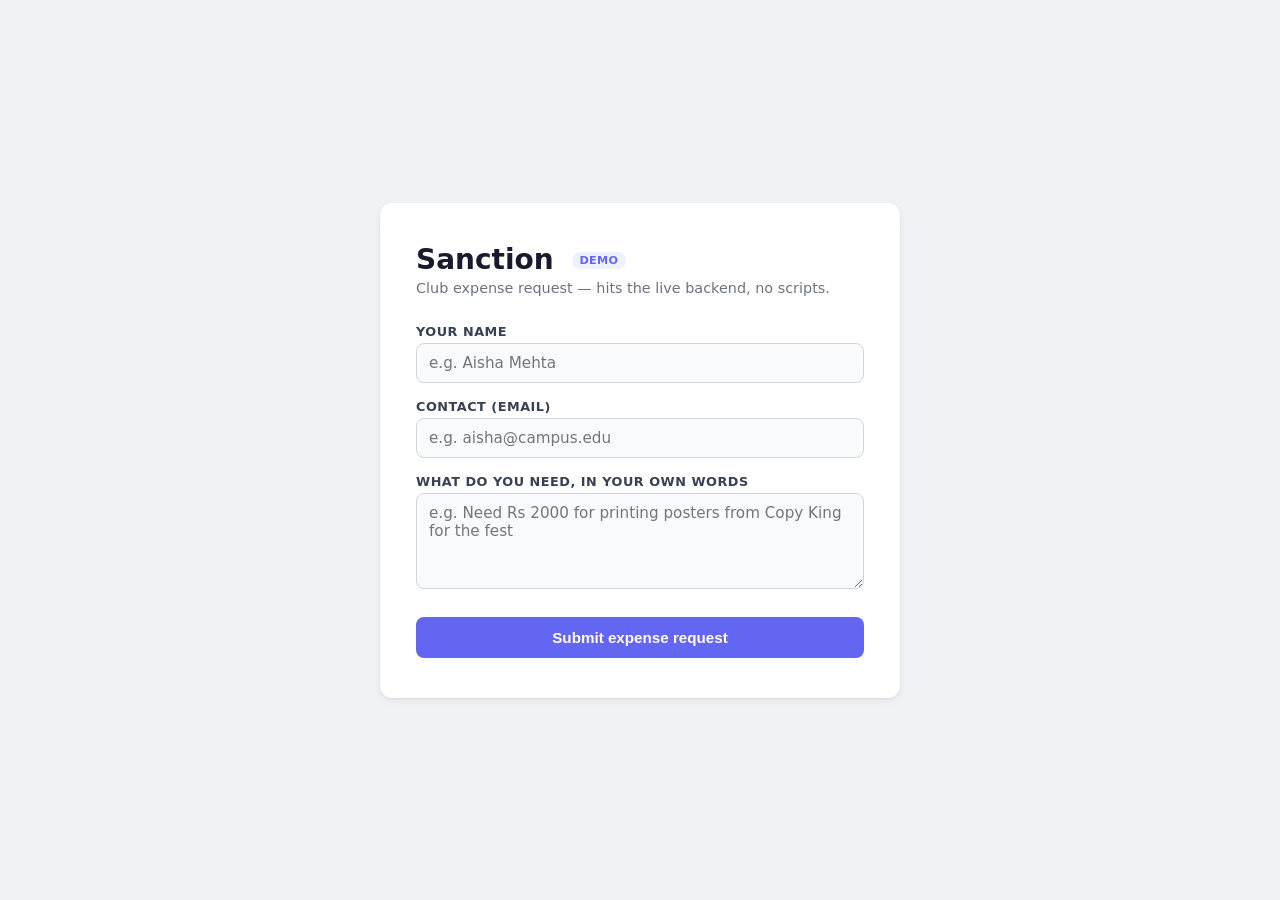
<file: static/demo_form.html>
<!DOCTYPE html>
<html lang="en">
<head>
  <meta charset="utf-8">
  <meta name="viewport" content="width=device-width, initial-scale=1">
  <title>Sanction — Submit an expense request</title>
  <style>
    *, *::before, *::after { box-sizing: border-box; margin: 0; padding: 0; }

    body {
      font-family: 'Segoe UI', system-ui, -apple-system, sans-serif;
      background: #f0f2f5;
      color: #1a1a2e;
      min-height: 100vh;
      display: flex;
      align-items: center;
      justify-content: center;
      padding: 24px;
    }

    .card {
      background: #ffffff;
      border-radius: 12px;
      box-shadow: 0 1px 3px rgba(0,0,0,0.08), 0 4px 12px rgba(0,0,0,0.04);
      padding: 40px 36px;
      width: 100%;
      max-width: 520px;
    }

    h1 {
      font-size: 1.75rem;
      font-weight: 700;
      color: #1a1a2e;
      margin-bottom: 4px;
    }

    .subtitle {
      color: #6b7280;
      font-size: 0.9rem;
      margin-bottom: 28px;
    }

    label {
      display: block;
      font-size: 0.8rem;
      font-weight: 600;
      color: #374151;
      text-transform: uppercase;
      letter-spacing: 0.04em;
      margin-bottom: 4px;
      margin-top: 16px;
    }

    label:first-of-type { margin-top: 0; }

    input, textarea {
      width: 100%;
      padding: 10px 12px;
      border: 1px solid #d1d5db;
      border-radius: 8px;
      font-size: 0.95rem;
      font-family: inherit;
      color: #1a1a2e;
      background: #f9fafb;
      transition: border-color 0.15s, box-shadow 0.15s;
    }

    input:focus, textarea:focus {
      outline: none;
      border-color: #6366f1;
      box-shadow: 0 0 0 3px rgba(99,102,241,0.15);
      background: #ffffff;
    }

    textarea { height: 96px; resize: vertical; }

    button {
      margin-top: 24px;
      padding: 12px 20px;
      background: #6366f1;
      color: #ffffff;
      border: none;
      border-radius: 8px;
      font-size: 0.95rem;
      font-weight: 600;
      cursor: pointer;
      transition: background 0.15s;
      width: 100%;
    }

    button:hover { background: #4f46e5; }
    button:active { background: #4338ca; }

    #result {
      white-space: pre-wrap;
      background: #f9fafb;
      border: 1px solid #e5e7eb;
      border-radius: 8px;
      padding: 14px;
      margin-top: 20px;
      font-size: 0.85rem;
      font-family: 'SF Mono', 'Cascadia Code', 'Consolas', monospace;
      color: #374151;
      display: none;
      word-break: break-word;
    }

    .badge {
      display: inline-block;
      background: #eef2ff;
      color: #6366f1;
      font-size: 0.7rem;
      font-weight: 600;
      padding: 2px 8px;
      border-radius: 9999px;
      margin-left: 8px;
      vertical-align: middle;
      text-transform: uppercase;
      letter-spacing: 0.03em;
    }
  </style>
</head>
<body>
  <div class="card">
    <h1>Sanction <span class="badge">demo</span></h1>
    <p class="subtitle">Club expense request — hits the live backend, no scripts.</p>
    <form id="form">
      <label for="name">Your name</label>
      <input id="name" placeholder="e.g. Aisha Mehta" required>
      <label for="contact">Contact (email)</label>
      <input id="contact" type="email" placeholder="e.g. aisha@campus.edu" required>
      <label for="text">What do you need, in your own words</label>
      <textarea id="text" placeholder="e.g. Need Rs 2000 for printing posters from Copy King for the fest" required></textarea>
      <button type="submit">Submit expense request</button>
    </form>
    <pre id="result"></pre>
  </div>
  <script>
    // DEMO-ONLY placeholder.  The real secret lives server-side in .env
    // (WEBHOOK_SECRET).  This value only needs to match the server's
    // WEBHOOK_SECRET during a local demo — it is NOT a production secret
    // and is safe to ship in client-side code for the demo form.
    const SECRET = "REPLACE_WITH_WEBHOOK_SECRET";
    document.getElementById("form").onsubmit = async (e) => {
      e.preventDefault();
      const payload = {
        idempotency_key: "demo-" + crypto.randomUUID(),
        requester_name: document.getElementById("name").value.trim(),
        requester_contact: document.getElementById("contact").value.trim(),
        raw_text: document.getElementById("text").value.trim(),
      };
      const res = await fetch("/demo/request", {
        method: "POST",
        headers: { "Content-Type": "application/json" },
        body: JSON.stringify(payload),
      });
      const out = document.getElementById("result");
      out.style.display = "block";
      out.textContent = res.status + "\n" + JSON.stringify(await res.json(), null, 2);
    };
  </script>
</body>
</html>
</file>
